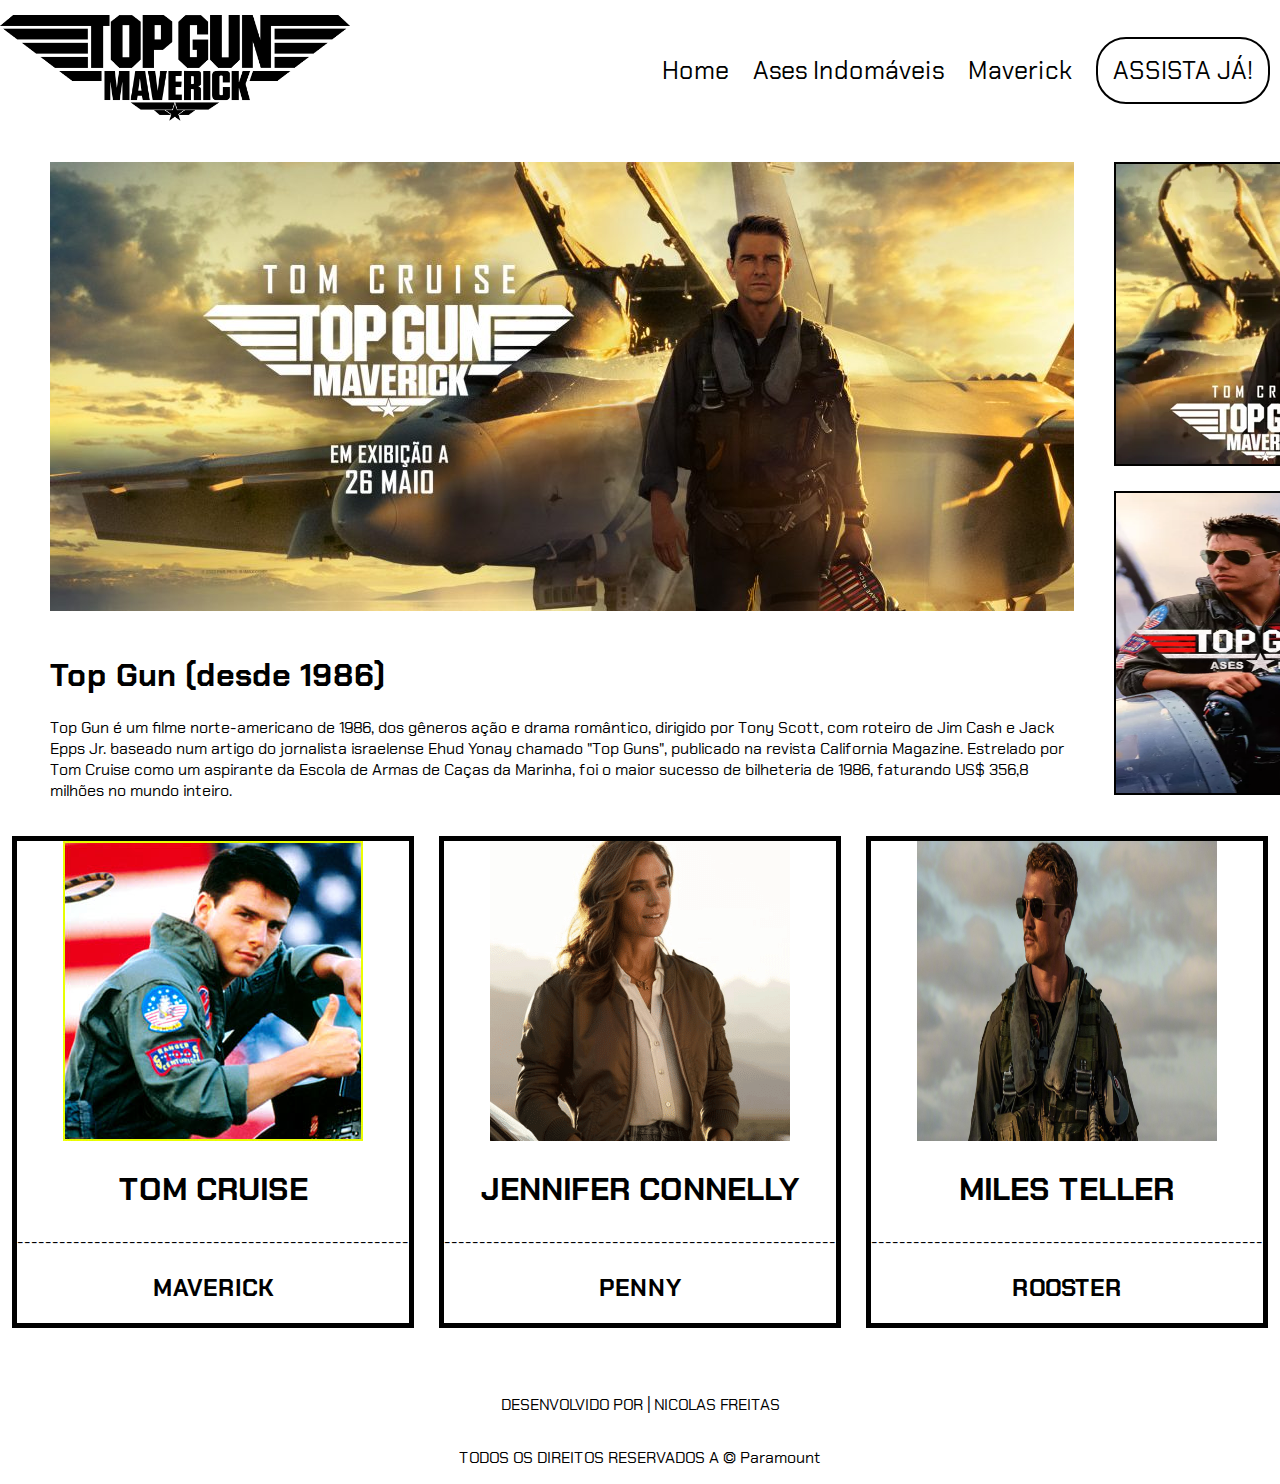
<file: index.html>
<!DOCTYPE html>
<html lang="PT-BR">

<head>
    <meta charset="UTF-8">
    <meta http-equiv="X-UA-Compatible" content="IE=edge">
    <meta name="viewport" content="width=device-width, initial-scale=1.0">
    <link rel="stylesheet" href="css/style.css" type="text/css">
    <title>Top Gun - BLOG</title>
</head>

<body>
    <header>
        <div class="logo">
            <img id="logo-img" src="img/logo.png" alt="Logo | Top Gun">
        </div>
        <nav>
            <ul>
                <li><a class="nav-link" href="index.html">Home</a></li>
                <li><a class="nav-link" href="ases.html">Ases Indomáveis</a></li>
                <li><a class="nav-link" href="maverick.html">Maverick</a></li>
                <li><a id="border-btn" href="assista.html">ASSISTA JÁ!</a></li>
            </ul>
        </nav>
    </header>
    <div class="main-to-aside">
        <main>
            <figure class="banner-maverick">
                <img id="banner-img" src="img/banner.png" alt="">
            </figure>
            <article>
                <h1 id="title-banner">Top Gun (desde 1986)</h1>
                <p id="p-banner">
                    Top Gun é um filme norte-americano de 1986, dos gêneros ação e drama romântico, dirigido por Tony
                    Scott,
                    com roteiro de Jim Cash e Jack Epps Jr. baseado num artigo do jornalista israelense Ehud Yonay
                    chamado
                    "Top Guns", publicado na revista California Magazine. Estrelado por Tom Cruise como um aspirante da
                    Escola de Armas de Caças da Marinha, foi o maior sucesso de bilheteria de 1986, faturando US$ 356,8
                    milhões no mundo inteiro.
                </p>
            </article>
        </main>
        <aside>
            <figure>
                <a href="maverick.html"><img src="img/tgmav.png" alt="" class="card-aside"></a>
                <a href="ases.html"><img src="img/tgases.png" alt="" class="card-aside"></a>
            </figure>
        </aside>
    </div>
    <section class="container">
        <div class="container-items">
            <img src="img/tom-cruise.png" alt="Tom Cruise - MAVERICK" class="cards">
            <h1>TOM CRUISE</h1>
            <p>--------------------------------------------------------</p>
            <h2>MAVERICK</h2>
        </div>
        <div class="container-items">
            <img src="img/jennifer-connelly.png" alt="Jennifer Connelly - PENNY" class="cards">
            <h1>JENNIFER CONNELLY</h1>
            <p>--------------------------------------------------------</p>
            <h2>PENNY</h2>
        </div>
        <div class="container-items">
            <img src="img/miles-teller.png" alt="Miles Teller - ROOSTER" class="cards">
            <h1>MILES TELLER</h1>
            <p>--------------------------------------------------------</p>
            <h2>ROOSTER</h2>
        </div>
    </section>
    <footer>
        <p>DESENVOLVIDO POR | NICOLAS FREITAS</p>
        <p>TODOS OS DIREITOS RESERVADOS A &copy; Paramount</p>
    </footer>
</body>

</html>
</file>
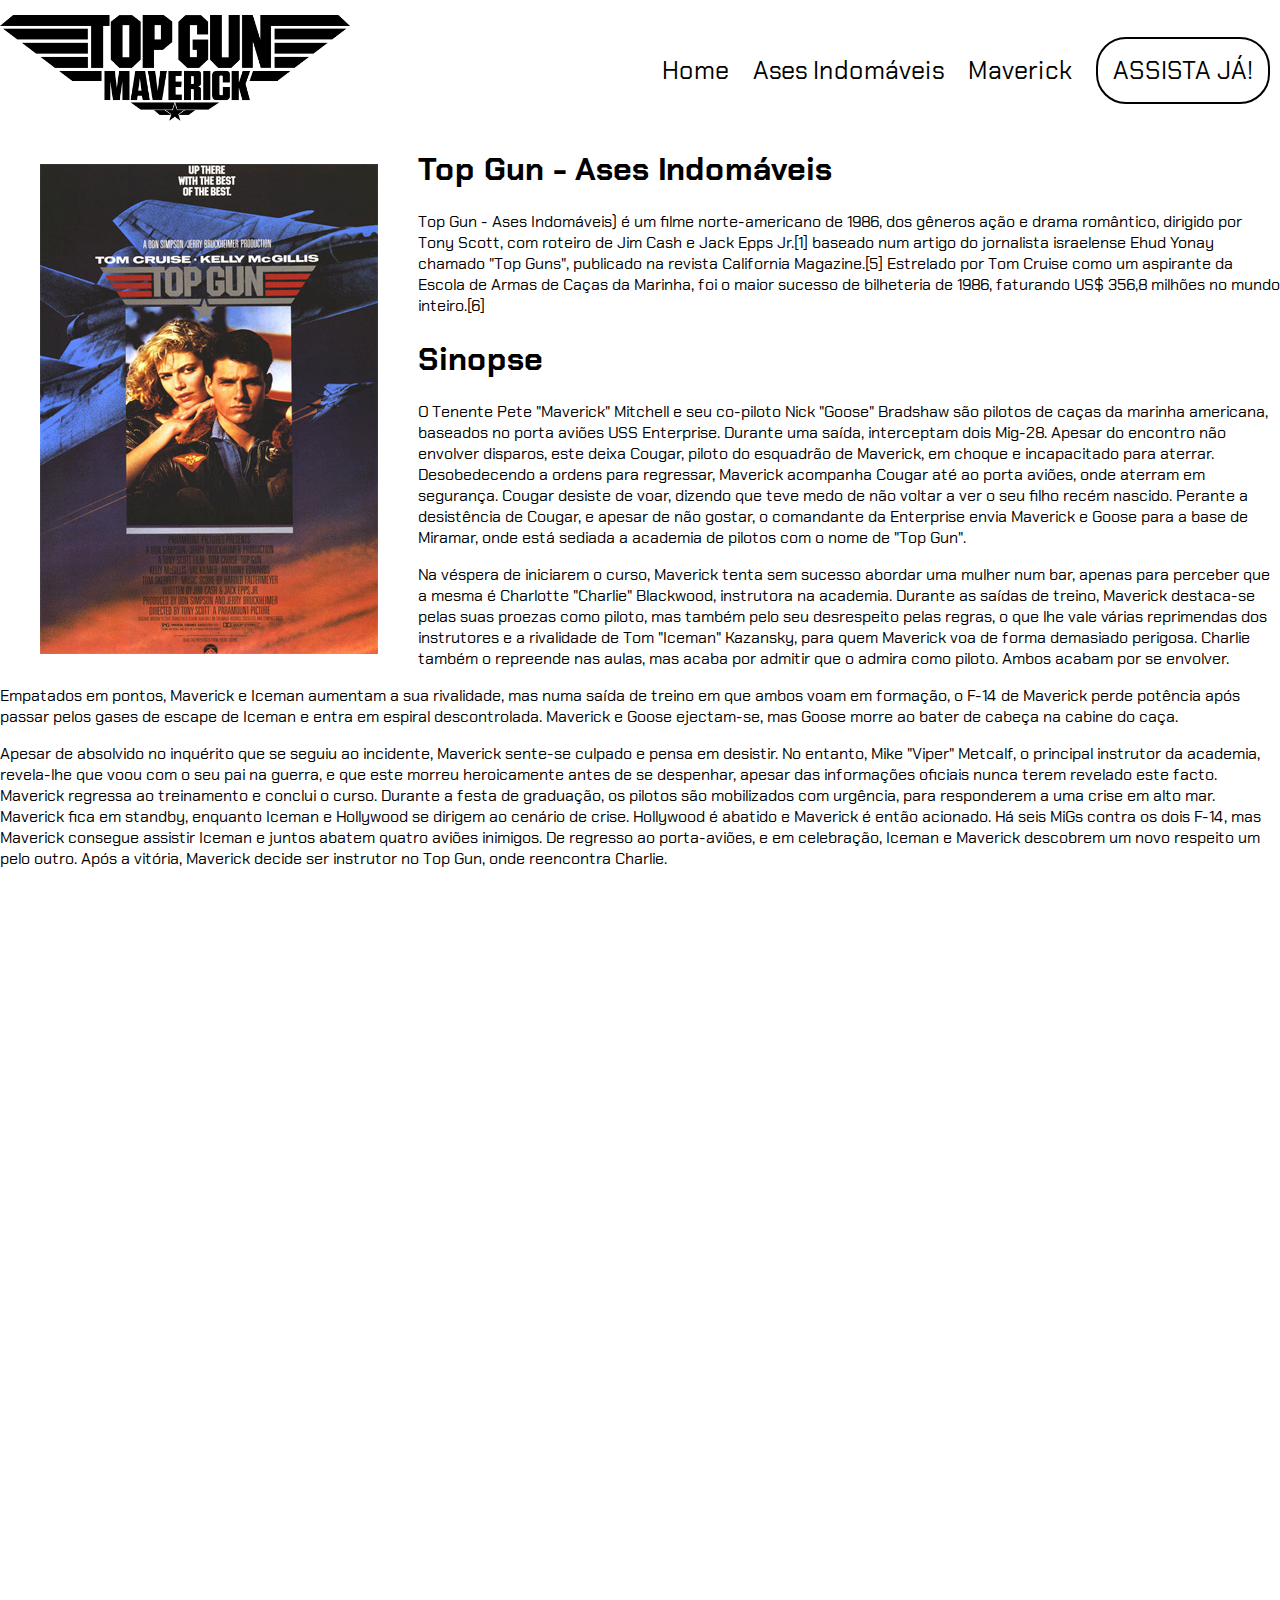
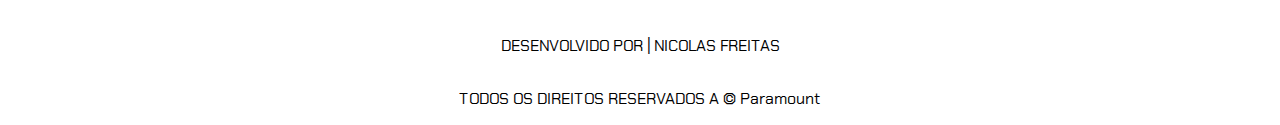
<file: ases.html>
<!DOCTYPE html>
<html lang="en">

<head>
    <meta charset="UTF-8">
    <meta http-equiv="X-UA-Compatible" content="IE=edge">
    <meta name="viewport" content="width=device-width, initial-scale=1.0">
    <link rel="stylesheet" href="css/style.css" type="text/css">
    <title>Top Gun - BLOG</title>
</head>

<body>
    <header>
        <div class="logo">
            <img id="logo-img" src="img/logo.png" alt="Logo | Top Gun">
        </div>
        <nav>
            <ul>
                <li><a class="nav-link" href="index.html">Home</a></li>
                <li><a class="nav-link" href="ases.html">Ases Indomáveis</a></li>
                <li><a class="nav-link" href="maverick.html">Maverick</a></li>
                <li><a id="border-btn" href="assista.html">ASSISTA JÁ!</a></li>
            </ul>
        </nav>
    </header>
    <main class="main-artigo">
        <div class="artigo">
            <article>
                <figure>
                    <img src="img/topgun-ases-indomaveis.png" alt="Top Gun - Ases Indomáveis">
                </figure>
                <h1>
                    Top Gun - Ases Indomáveis
                </h1>
                <p>
                    Top Gun - Ases Indomáveis) é um filme norte-americano de 1986, dos
                    gêneros
                    ação e drama romântico, dirigido por Tony Scott, com roteiro de Jim Cash e Jack Epps Jr.[1] baseado
                    num
                    artigo do jornalista israelense Ehud Yonay chamado "Top Guns", publicado na revista California
                    Magazine.[5] Estrelado por Tom Cruise como um aspirante da Escola de Armas de Caças da Marinha, foi
                    o
                    maior sucesso de bilheteria de 1986, faturando US$ 356,8 milhões no mundo inteiro.[6]
                </p>
                <h1>Sinopse</h1>
                <p>O Tenente Pete "Maverick" Mitchell e seu co-piloto Nick "Goose" Bradshaw são pilotos de caças da
                    marinha americana, baseados no porta aviões USS Enterprise. Durante uma saída, interceptam dois
                    Mig-28. Apesar do encontro não envolver disparos, este deixa Cougar, piloto do esquadrão de
                    Maverick, em choque e incapacitado para aterrar. Desobedecendo a ordens para regressar, Maverick
                    acompanha Cougar até ao porta aviões, onde aterram em segurança. Cougar desiste de voar, dizendo que
                    teve medo de não voltar a ver o seu filho recém nascido. Perante a desistência de Cougar, e apesar
                    de não gostar, o comandante da Enterprise envia Maverick e Goose para a base de Miramar, onde está
                    sediada a academia de pilotos com o nome de "Top Gun".</p>
                <p>Na véspera de iniciarem o curso, Maverick tenta sem sucesso abordar uma mulher num bar, apenas para
                    perceber que a mesma é Charlotte "Charlie" Blackwood, instrutora na academia. Durante as saídas de
                    treino, Maverick destaca-se pelas suas proezas como piloto, mas também pelo seu desrespeito pelas
                    regras, o que lhe vale várias reprimendas dos instrutores e a rivalidade de Tom "Iceman" Kazansky,
                    para quem Maverick voa de forma demasiado perigosa. Charlie também o repreende nas aulas, mas acaba
                    por admitir que o admira como piloto. Ambos acabam por se envolver.
                </p>
                <p>
                    Empatados em pontos, Maverick e Iceman aumentam a sua rivalidade, mas numa saída de treino em que
                    ambos voam em formação, o F-14 de Maverick perde potência após passar pelos gases de escape de
                    Iceman e entra em espiral descontrolada. Maverick e Goose ejectam-se, mas Goose morre ao bater de
                    cabeça na cabine do caça.
                </p>
                <p>
                    Apesar de absolvido no inquérito que se seguiu ao incidente, Maverick sente-se culpado e pensa em
                    desistir. No entanto, Mike "Viper" Metcalf, o principal instrutor da academia, revela-lhe que voou
                    com o seu pai na guerra, e que este morreu heroicamente antes de se despenhar, apesar das
                    informações oficiais nunca terem revelado este facto. Maverick regressa ao treinamento e conclui o
                    curso. Durante a festa de graduação, os pilotos são mobilizados com urgência, para responderem a uma
                    crise em alto mar. Maverick fica em standby, enquanto Iceman e Hollywood se dirigem ao cenário de
                    crise. Hollywood é abatido e Maverick é então acionado. Há seis MiGs contra os dois F-14, mas
                    Maverick consegue assistir Iceman e juntos abatem quatro aviões inimigos. De regresso ao
                    porta-aviões, e em celebração, Iceman e Maverick descobrem um novo respeito um pelo outro. Após a
                    vitória, Maverick decide ser instrutor no Top Gun, onde reencontra Charlie.
                </p>
            </article>
            <article id="video-trailer">
                <iframe width="1024" height="600" src="https://www.youtube.com/embed/hEBusnFF0Pg"
                    title="YouTube video player" frameborder="0"
                    allow="accelerometer; autoplay; clipboard-write; encrypted-media; gyroscope; picture-in-picture"
                    allowfullscreen></iframe>
            </article>
        </div>
    </main>
    </section>
    <footer>
        <p>DESENVOLVIDO POR | NICOLAS FREITAS</p>
        <p>TODOS OS DIREITOS RESERVADOS A &copy; Paramount</p>
    </footer>
</body>

</html>
</file>
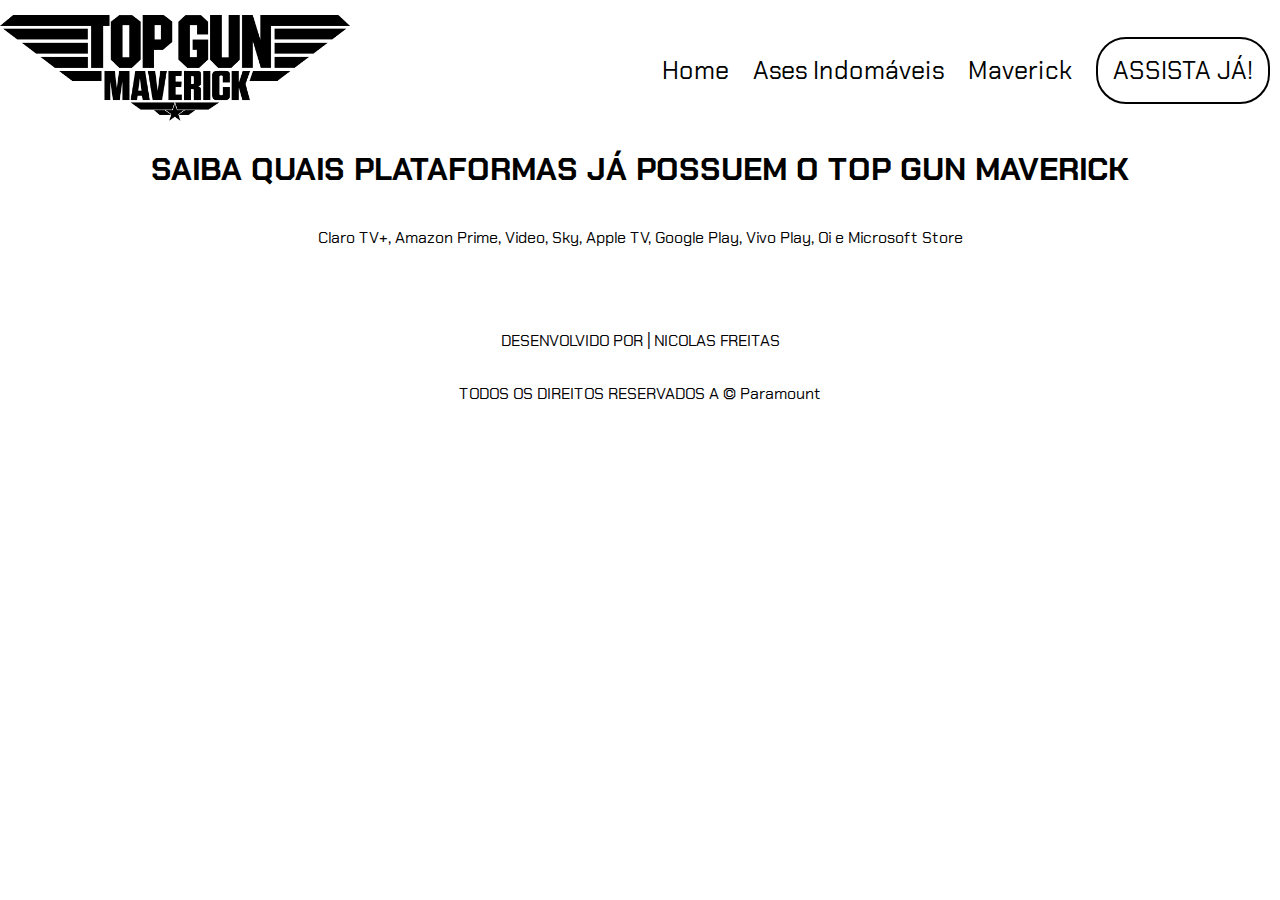
<file: assista.html>
<!DOCTYPE html>
<html lang="PT-BR">

<head>
    <meta charset="UTF-8">
    <meta http-equiv="X-UA-Compatible" content="IE=edge">
    <meta name="viewport" content="width=device-width, initial-scale=1.0">
    <link rel="stylesheet" href="css/style.css" type="text/css">
    <title>Top Gun - BLOG</title>
</head>

<body>
    <header>
        <div class="logo">
            <img id="logo-img" src="img/logo.png" alt="Logo | Top Gun">
        </div>
        <nav>
            <ul>
                <li><a class="nav-link" href="index.html">Home</a></li>
                <li><a class="nav-link" href="ases.html">Ases Indomáveis</a></li>
                <li><a class="nav-link" href="maverick.html">Maverick</a></li>
                <li><a id="border-btn" href="assista.html">ASSISTA JÁ!</a></li>
            </ul>
        </nav>
    </header>
    <main class="watch-now">
        <h1>SAIBA QUAIS PLATAFORMAS JÁ POSSUEM O TOP GUN MAVERICK</h1>
        <p>Claro TV+, Amazon Prime, Video, Sky, Apple TV, Google Play, Vivo Play, Oi e Microsoft Store</p>
    </main>
    <footer>
        <p>DESENVOLVIDO POR | NICOLAS FREITAS</p>
        <p>TODOS OS DIREITOS RESERVADOS A &copy; Paramount</p>
    </footer>
</body>

</html>
</file>
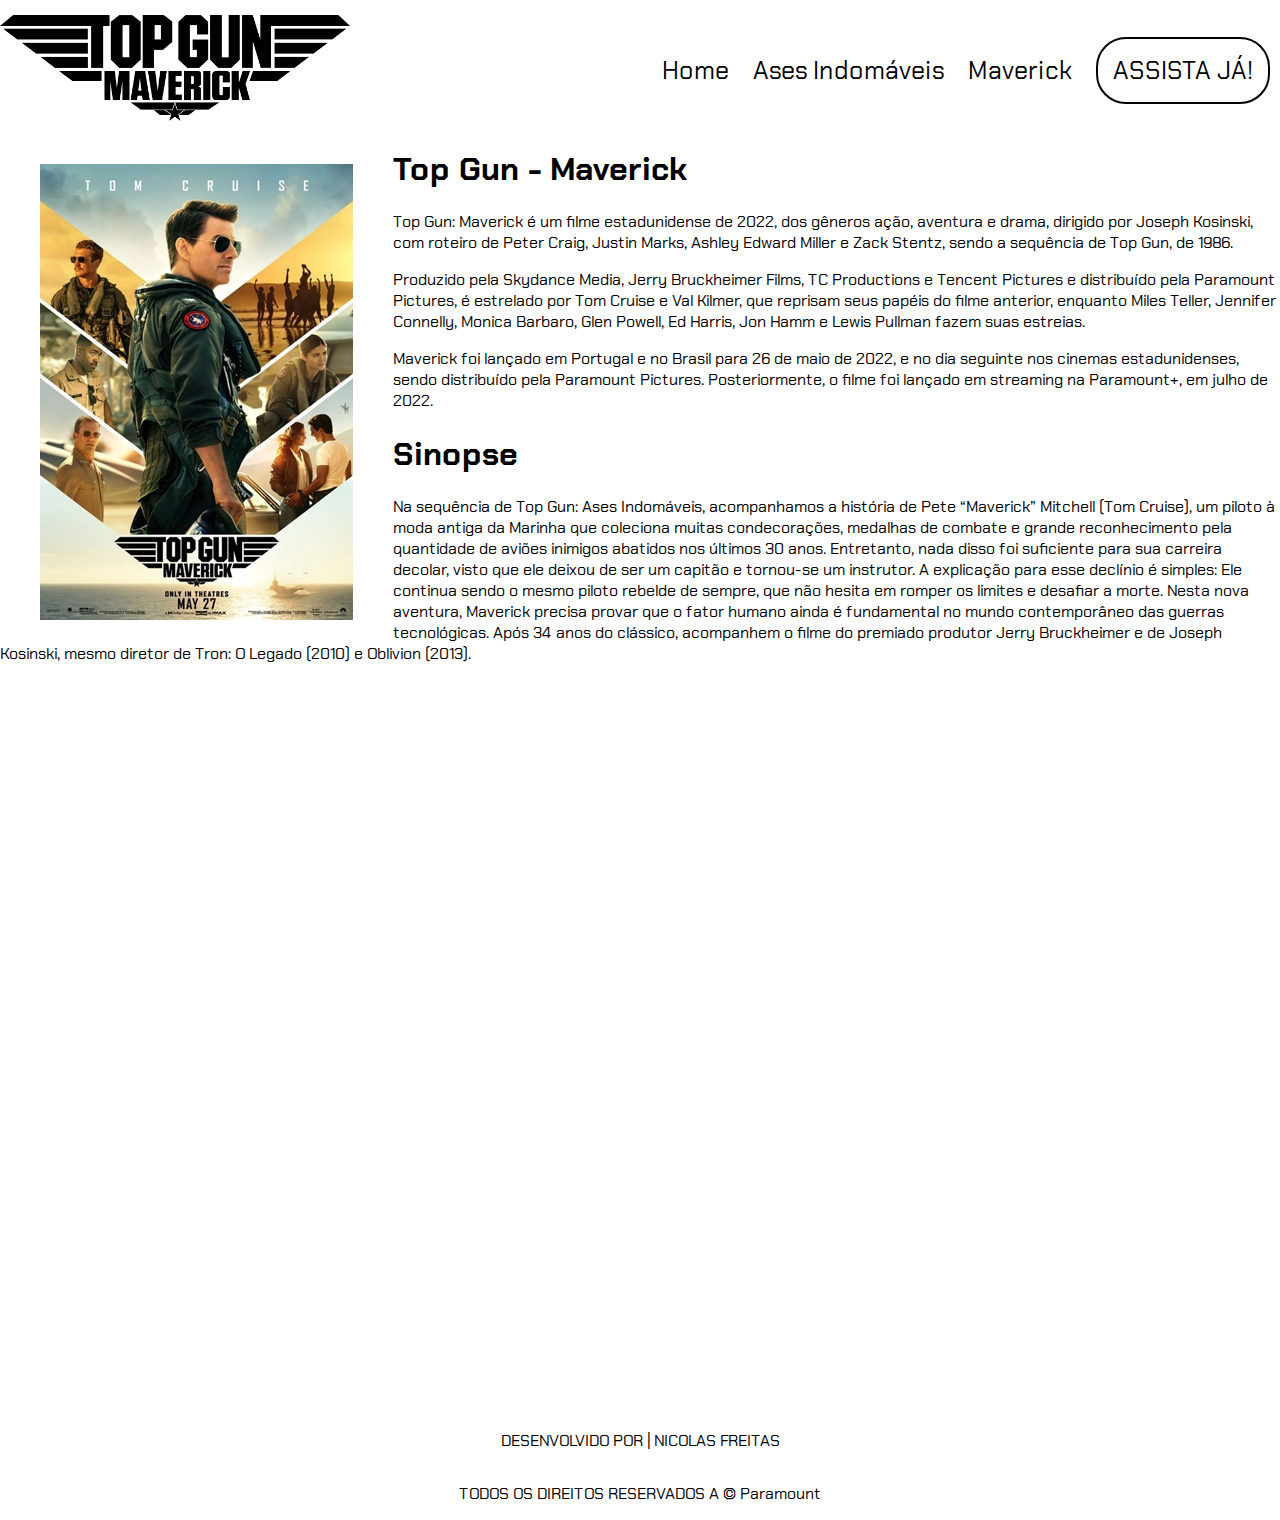
<file: maverick.html>
<!DOCTYPE html>
<html lang="en">

<head>
    <meta charset="UTF-8">
    <meta http-equiv="X-UA-Compatible" content="IE=edge">
    <meta name="viewport" content="width=device-width, initial-scale=1.0">
    <link rel="stylesheet" href="css/style.css" type="text/css">
    <title>Top Gun - BLOG</title>
</head>

<body>
    <header>
        <div class="logo">
            <img id="logo-img" src="img/logo.png" alt="Logo | Top Gun">
        </div>
        <nav>
            <ul>
                <li><a class="nav-link" href="index.html">Home</a></li>
                <li><a class="nav-link" href="ases.html">Ases Indomáveis</a></li>
                <li><a class="nav-link" href="maverick.html">Maverick</a></li>
                <li><a id="border-btn" href="assista.html">ASSISTA JÁ!</a></li>
            </ul>
        </nav>
    </header>
    <main class="main-artigo">
        <div class="artigo">
            <article>
                <figure>
                    <img src="img/topgun-maverick.png" alt="Top Gun - Maverick">
                </figure>
                <h1>
                    Top Gun - Maverick
                </h1>
                <p>
                    Top Gun: Maverick é um filme estadunidense de 2022, dos gêneros ação, aventura e drama, dirigido por
                    Joseph Kosinski, com roteiro de Peter Craig, Justin Marks, Ashley Edward Miller e Zack Stentz, sendo
                    a sequência de Top Gun, de 1986.
                </p>
                <p>Produzido pela Skydance Media, Jerry Bruckheimer Films, TC Productions e Tencent Pictures e
                    distribuído pela Paramount Pictures, é estrelado por Tom Cruise e Val Kilmer, que reprisam seus
                    papéis do filme anterior, enquanto Miles Teller, Jennifer Connelly, Monica Barbaro, Glen Powell, Ed
                    Harris, Jon Hamm e Lewis Pullman fazem suas estreias.
                </p>

                <p>Maverick foi lançado em Portugal e no Brasil para 26 de maio de 2022, e no dia seguinte nos cinemas
                    estadunidenses, sendo distribuído pela Paramount Pictures. Posteriormente, o filme foi lançado em
                    streaming na Paramount+, em julho de 2022.
                </p>

                <h1>Sinopse</h1>
                <p>
                    Na sequência de Top Gun: Ases Indomáveis, acompanhamos a história de Pete “Maverick” Mitchell (Tom
                    Cruise), um piloto à moda antiga da Marinha que coleciona muitas condecorações, medalhas de combate
                    e grande reconhecimento pela quantidade de aviões inimigos abatidos nos últimos 30 anos. Entretanto,
                    nada disso foi suficiente para sua carreira decolar, visto que ele deixou de ser um capitão e
                    tornou-se um instrutor. A explicação para esse declínio é simples: Ele continua sendo o mesmo piloto
                    rebelde de sempre, que não hesita em romper os limites e desafiar a morte. Nesta nova aventura,
                    Maverick precisa provar que o fator humano ainda é fundamental no mundo contemporâneo das guerras
                    tecnológicas. Após 34 anos do clássico, acompanhem o filme do premiado produtor Jerry Bruckheimer e
                    de Joseph Kosinski, mesmo diretor de Tron: O Legado (2010) e Oblivion (2013).
                </p>
            </article>
            <article id="video-trailer">
                <iframe width="1024" height="600" src="https://www.youtube.com/embed/9Jgua93Xhcw"
                    title="YouTube video player" frameborder="0"
                    allow="accelerometer; autoplay; clipboard-write; encrypted-media; gyroscope; picture-in-picture"
                    allowfullscreen></iframe>
            </article>
        </div>
    </main>
    </section>
    <footer>
        <p>DESENVOLVIDO POR | NICOLAS FREITAS</p>
        <p>TODOS OS DIREITOS RESERVADOS A &copy; Paramount</p>
    </footer>
</body>

</html>
</file>
<file: css/style.css>
@import url('https://fonts.googleapis.com/css2?family=Chakra+Petch:wght@300&display=swap');

* {
    font-family: 'Chakra Petch', sans-serif;

}

body {
    margin: 0 auto;
    max-width: 1500px;
}

header {
    display: flex;
    flex-direction: row;
    justify-content: space-between;
    align-items: center;
    margin-top: 15px;
}

#logo-img {
    width: 350px;
}

ul li {
    font-size: 25px;
    display: inline-block;
    margin: 10px;
}

.nav-link {
    transition: 0.3s;
    color: black;
    text-decoration: none;
}

.nav-link:hover {
    transition: 0.3s;
    color: yellow;
}

#border-btn {
    text-decoration: none;
    border: 2px solid black;
    border-radius: 30px;
    padding: 15px;
    transition: 0.3s;
    color: black;
}

#border-btn:hover {
    color: white;
    transition: 0.3s;
    background-color: rgb(38, 38, 139);
}

.main-to-aside {
    display: flex;
    flex-direction: row;
    justify-content: space-between;
    align-items: flex-start;
    margin-top: 20px;
    margin-left: 50px;

}

main {
    display: flex;
    flex-direction: column;
    justify-content: center;
    align-items: center;
    width: 1024px;
}



.card-aside {
    border: 2px solid black;
    margin-bottom: 20px;
    width: 300px;
    height: 300px;
    transition: transform .1s linear;
}

.card-aside:hover {
    transform: scale(1.2);
}

.container {
    display: flex;
    flex-direction: row;
    justify-content: space-around;
    align-items: center;
}

.container-items {
    border: 5px solid black;
    text-align: center;
    transition: transform 0.3s;
}

.container-items:hover {
    transform: scale(1.1);
}

.cards {
    width: 300px;
    height: 300px;
}

footer {
    margin-top: 50px;
    display: flex;
    flex-direction: column;
    justify-content: center;
    align-items: center;
}

.main-artigo {
    width: 100%;
}

figure {
    float: left;
}

.watch-now {
    margin: 0 auto;
}

#video-trailer {
    display: flex;
    justify-content: center;
    align-items: center;
    margin-top: 100px;
}
</file>
